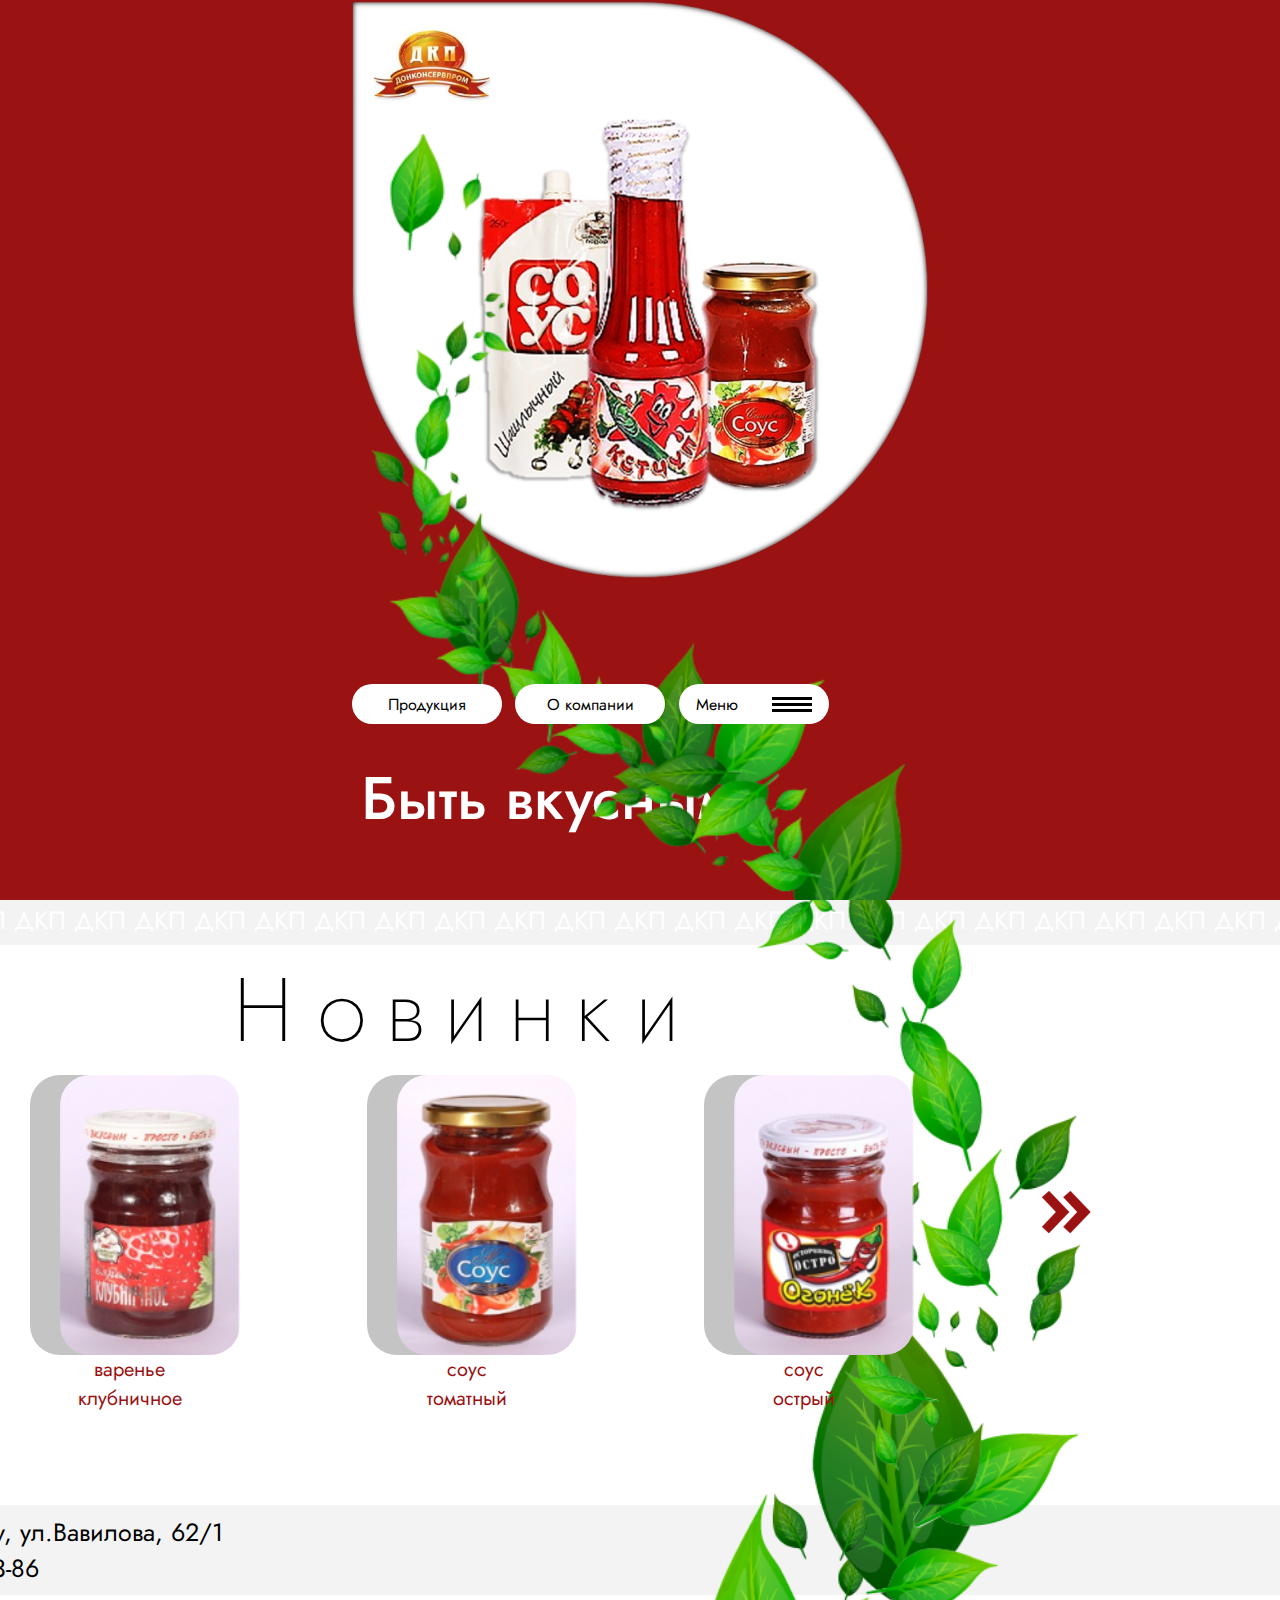
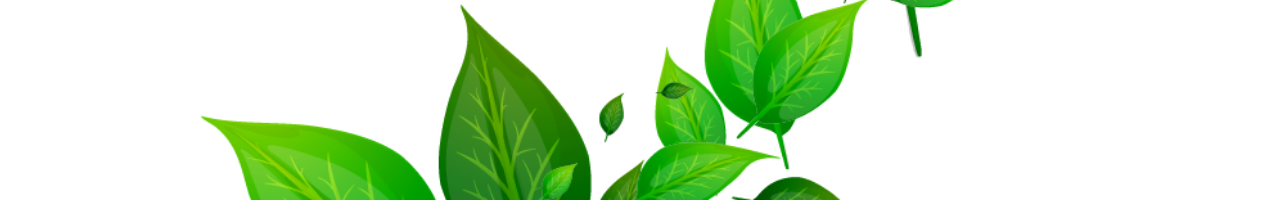
<file: index.html>
<!DOCTYPE html>
<html lang="en">

<head>
    <meta charset="UTF-8">
    <meta http-equiv="X-UA-Compatible" content="IE=edge">
    <meta name="viewport" content="width=device-width, initial-scale=1.0">
    <title>Главная</title>
    <link rel="stylesheet" href="style.css">
    <link rel="stylesheet" href="style-media.css">
    <link href="https://cdn.jsdelivr.net/npm/bootstrap@5.0.1/dist/css/bootstrap.min.css" rel="stylesheet"
        integrity="sha384-+0n0xVW2eSR5OomGNYDnhzAbDsOXxcvSN1TPprVMTNDbiYZCxYbOOl7+AMvyTG2x" crossorigin="anonymous">

</head>

<body>
    <div class="general">
        <img src="img/list1.png" alt="" class="listfirst">
        <div class="container-fluid d-flex align-items-center">
            <div class="row w-100 d-flex flex-nowrap">
                <div class="col">
                    <div class="d-flex col-6 d-xs-none align-self-center"><img src="/img/mainpage.png" alt=""></div>
                </div>
                <div class="col d-flex flex-column justify-content-between">
                    <div class="row">
                        <div class="header">
                            <ul>
                                <a href="pages/production.html" class="text-decoration-none">
                                    <li>Продукция</li>
                                </a>
                                <a href="pages/company.html" class="text-decoration-none">
                                    <li>О компании</li>
                                </a>
                                <a href="" class="text-decoration-none">
                                    <li>Меню</li>
                                    <div class="icon">
                                        <div class="elem"></div>
                                        <div class="elem"></div>
                                        <div class="elem"></div>
                                    </div>
                                </a>
                            </ul>
                        </div>
                    </div>
                    <div class="row">
                        <div class="block-of-texts d-flex justify-content-center">
                            <h1>Быть вкусным -<br> <span>просто!</span></h1>
                        </div>
                    </div>
                    <div class="row">
                        <div class="block-of-texts">
                            <p>Самое ценное для нас - благополучие и свобода выбора наших покупателей. Именно потому,
                                для
                                производства наших продуктов мы используем только натуральное сырье, обеспечивая
                                полезность
                                выпускаемого продукта.</p>
                        </div>
                    </div>
                    <div class="row">
                        <a href="" class="text-decoration-none d-flex justify-content-end">
                            <div class="details">Подробнее</div>
                        </a>
                    </div>
                </div>
            </div>
        </div>
    </div>
    <div class="general newbg">
        <img src="img/list3.png" alt="" class="listsecond">
        <div class="container-fluid d-flex flex-column justify-content-between min-vh-100">
            <div class="col d-flex flex-column justify-content-between min-vh-100">
            <div class="row d-flex flex-nowrap">
                <div class="text">
                    <p class="textt">ДКП ДКП ДКП ДКП ДКП ДКП ДКП ДКП ДКП ДКП ДКП ДКП ДКП ДКП ДКП ДКП ДКП ДКП ДКП ДКП ДКП
                        ДКП
                        ДКП ДКП ДКП ДКП ДКП ДКП ДКП</p>
                </div>
            </div>
            <div class="row d-flex flex-nowrap">
                <div class="containersous">
                    <h2>Новинки</h2>
                    <div class="souses">
                        <a href="" class="text-decoration-none"><img src="img/arrows.png" class="arrows" alt=""></a>
                        <a href="" class="link text-decoration-none">
                            <img src="img/tovar-7.png" alt="">
                            <p>варенье <br> клубничное</p>
                        </a>
                        <a href="pages/mysous.html" class="link text-decoration-none">
                            <img src="img/tovar-8.png" alt="">
                            <p>соус <br> томатный</p>
                        </a>
                        <a href="" class="link text-decoration-none">
                            <img src="img/tovar-5.png" alt="">
                            <p>соус <br> острый</p>
                        </a>
                        <a href=""><img src="img/arrows.png" class="arrows" alt=""></a>
                    </div>
                </div>
            </div>
            <div class="row d-flex flex-nowrap">
                <div class="footer">
                    <p>г.Ростов-на-Дону, ул.Вавилова, 62/1 <br>тел.(863) 237-23-86</p>
                </div>
            </div>
        </div>
    </div>
    </div>
</body>

</html>
</file>
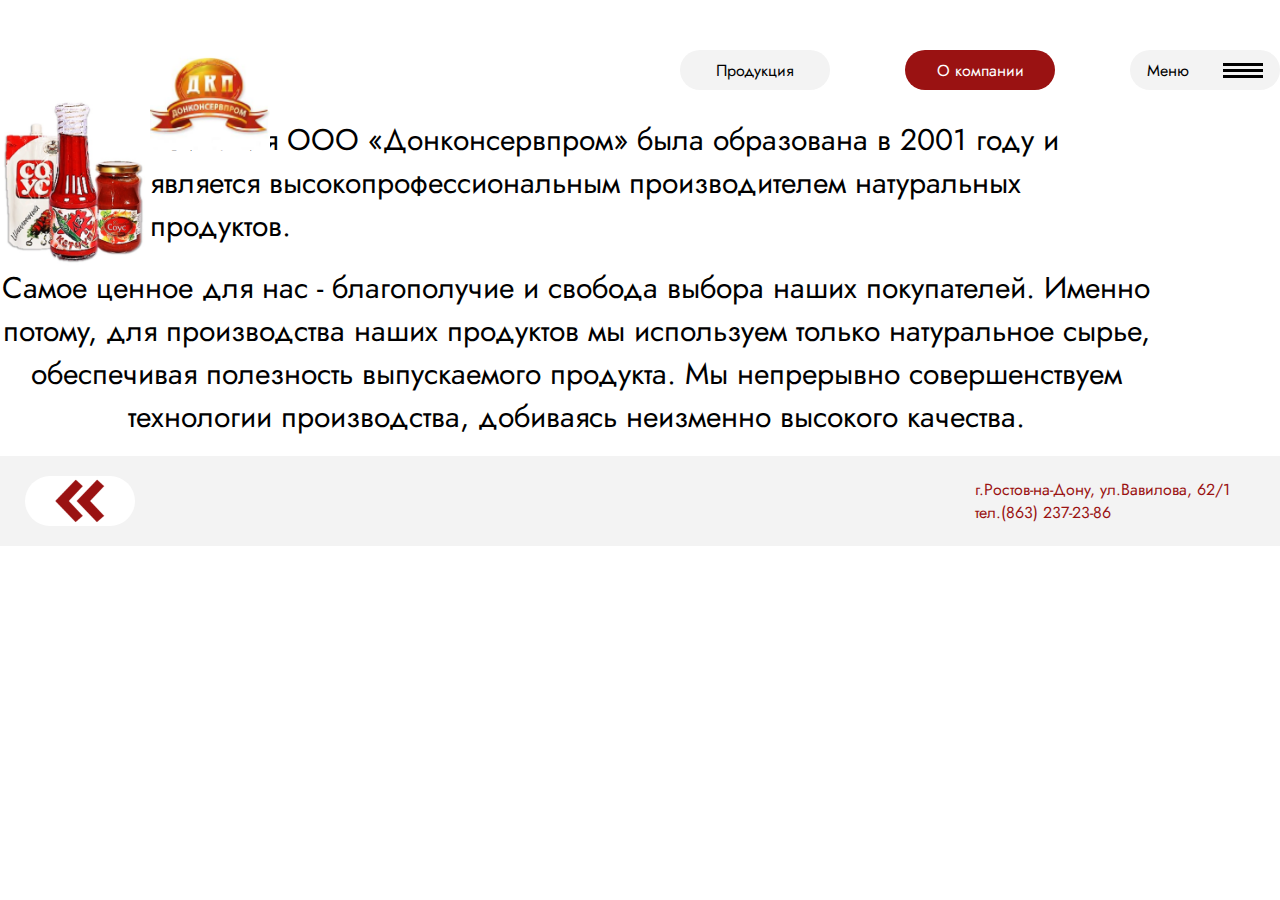
<file: pages/company.html>
<!DOCTYPE html>
<html lang="en">

<head>
    <meta charset="UTF-8">
    <meta http-equiv="X-UA-Compatible" content="IE=edge">
    <meta name="viewport" content="width=device-width, initial-scale=1.0">
    <title>Главная</title>
    <link rel="stylesheet" href="company.css">
    <link rel="stylesheet" href="company — media.css">
    <link href="https://cdn.jsdelivr.net/npm/bootstrap@5.0.1/dist/css/bootstrap.min.css" rel="stylesheet"
        integrity="sha384-+0n0xVW2eSR5OomGNYDnhzAbDsOXxcvSN1TPprVMTNDbiYZCxYbOOl7+AMvyTG2x" crossorigin="anonymous">

</head>

<body>
    <div class="general">
        <div class="container-fluid d-flex align-items-center">
            <div class="col d-flex flex-column justify-content-between min-vh-100">
                <div class="row w-100 d-flex flex-nowrap mt-5">
                    <div class="header">
                        <a href="../index.html"><img src="../img/dkplogo.png" alt=""></a>
                        <ul>
                            <a href="production.html" class="link text-decoration-none">
                                <li>Продукция</li>
                            </a>
                            <a href="company.html" class="link text-decoration-none">
                                <li>О компании</li>
                            </a>
                            <a href="" class="link text-decoration-none">
                                <li>Меню</li>
                                <div class="icon">
                                    <div class="elem"></div>
                                    <div class="elem"></div>
                                    <div class="elem"></div>
                                </div>
                            </a>
                        </ul>
                    </div>
                </div>
                <div class="row w-100 d-flex flex-nowrap">
                    <div class="imgandtext">
                        <img src="../img/souses.png" alt="">
                        <p>Компания ООО «Донконсервпром» была образована в 2001 году
                        и является высокопрофессиональным производителем
                        натуральных продуктов.</p>
                    </div>
                </div>
                <div class="row w-100 d-flex flex-nowrap mt-5">
                    <p class="text">Самое ценное для нас - благополучие и свобода выбора наших покупателей. Именно потому, для
                        производства наших продуктов мы используем только натуральное сырье, обеспечивая полезность выпускаемого
                        продукта. Мы непрерывно совершенствуем технологии производства, добиваясь неизменно высокого качества.
                        </p>
                </div>
                <div class="row w-100 d-flex flex-nowrap mt-5">
                    <div class="footer">
                        <a href="../index.html">
                            <div class="goback">
                                <img src="../img/arrows.png" alt="">
                            </div>
                        </a>
                        <p>г.Ростов-на-Дону, ул.Вавилова, 62/1 <br>тел.(863) 237-23-86</p>
                    </div>
                </div>
            </div>
        </div>
    </div>
</body>
</file>
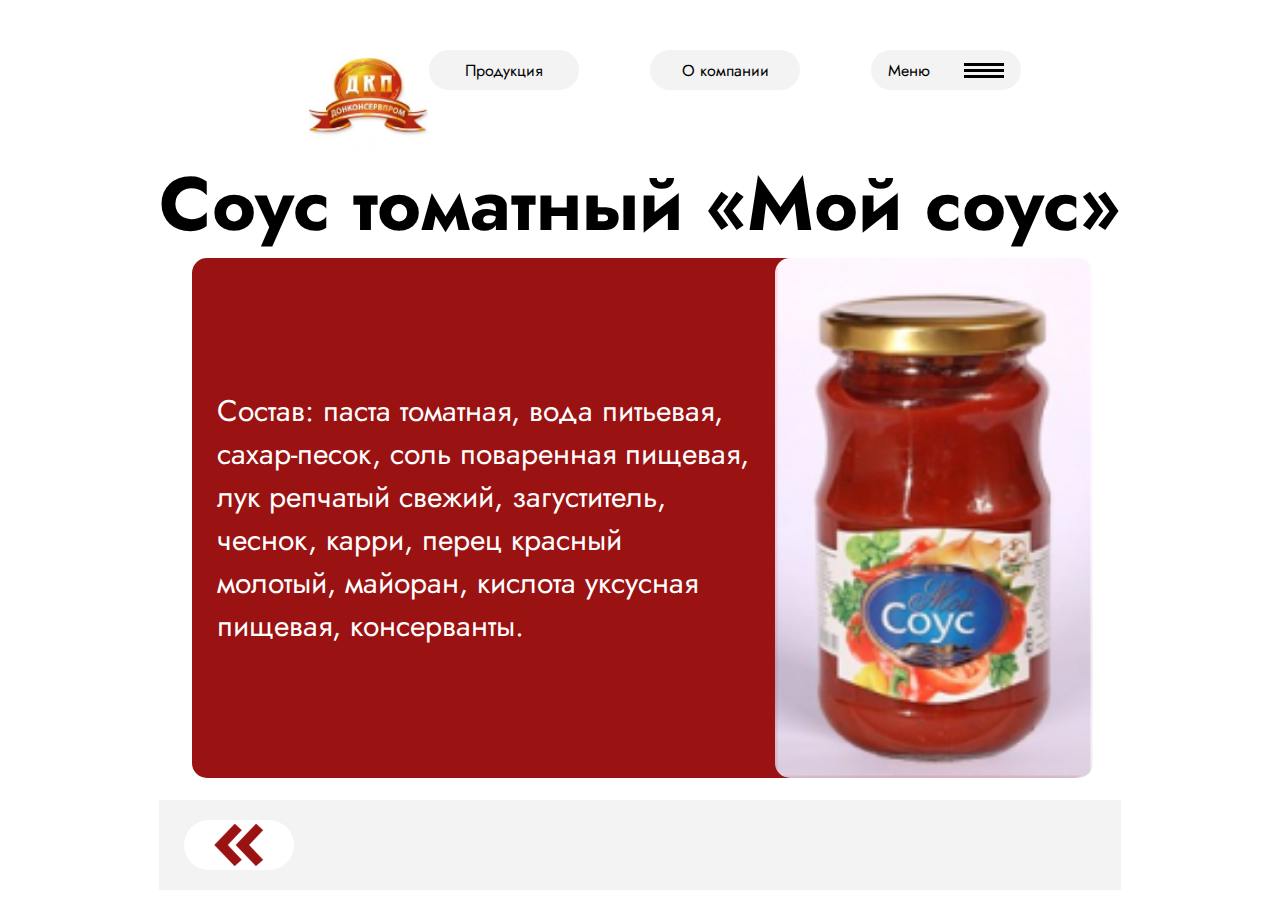
<file: pages/mysous.html>
<!DOCTYPE html>
<html lang="en">

<head>
    <meta charset="UTF-8">
    <meta http-equiv="X-UA-Compatible" content="IE=edge">
    <meta name="viewport" content="width=device-width, initial-scale=1.0">
    <title>Главная</title>
    <link rel="stylesheet" href="mysous.css">
    <link rel="stylesheet" href="mysous — media.css">
    <link href="https://cdn.jsdelivr.net/npm/bootstrap@5.0.1/dist/css/bootstrap.min.css" rel="stylesheet"
        integrity="sha384-+0n0xVW2eSR5OomGNYDnhzAbDsOXxcvSN1TPprVMTNDbiYZCxYbOOl7+AMvyTG2x" crossorigin="anonymous">

</head>

<body>
    <div class="general">
        <div class="container-fluid d-flex align-items-center">
            <div class="col d-flex flex-column justify-content-between min-vh-100">
                <div class="row w-100 d-flex flex-nowrap mt-5">
                    <div class="header">
                        <a href="../index.html"><img src="../img/dkplogo.png" alt=""></a>
                        <ul>
                            <a href="production.html" class="link text-decoration-none">
                                <li>Продукция</li>
                            </a>
                            <a href="company.html" class="link text-decoration-none">
                                <li>О компании</li>
                            </a>
                            <a href="" class="link text-decoration-none">
                                <li>Меню</li>
                                <div class="icon">
                                    <div class="elem"></div>
                                    <div class="elem"></div>
                                    <div class="elem"></div>
                                </div>
                            </a>
                        </ul>
                    </div>
                </div>
                <div class="row w-100 d-flex flex-nowrap">
                    <div class="info">
                        <h1>Соус томатный «Мой соус»</h1>
                        <div class="text">
                            <p>Состав: паста томатная, вода питьевая, сахар-песок, соль поваренная пищевая, лук репчатый свежий,
                            загуститель, чеснок, карри, перец красный молотый, майоран, кислота уксусная пищевая,
                            консерванты.
                            </p>
                            <img src="../img/tovar-8.png" alt="">
                        </div>
                    </div>
                </div>
                <div class="row w-100 d-flex flex-nowrap">
                    <div class="footer">
                        <a href="../index.html">
                            <div class="goback">
                                <img src="../img/arrows.png" alt="">
                            </div>
                        </a>
                    </div>
                </div>
            </div>
        </div>
    </div>
</div>
</file>
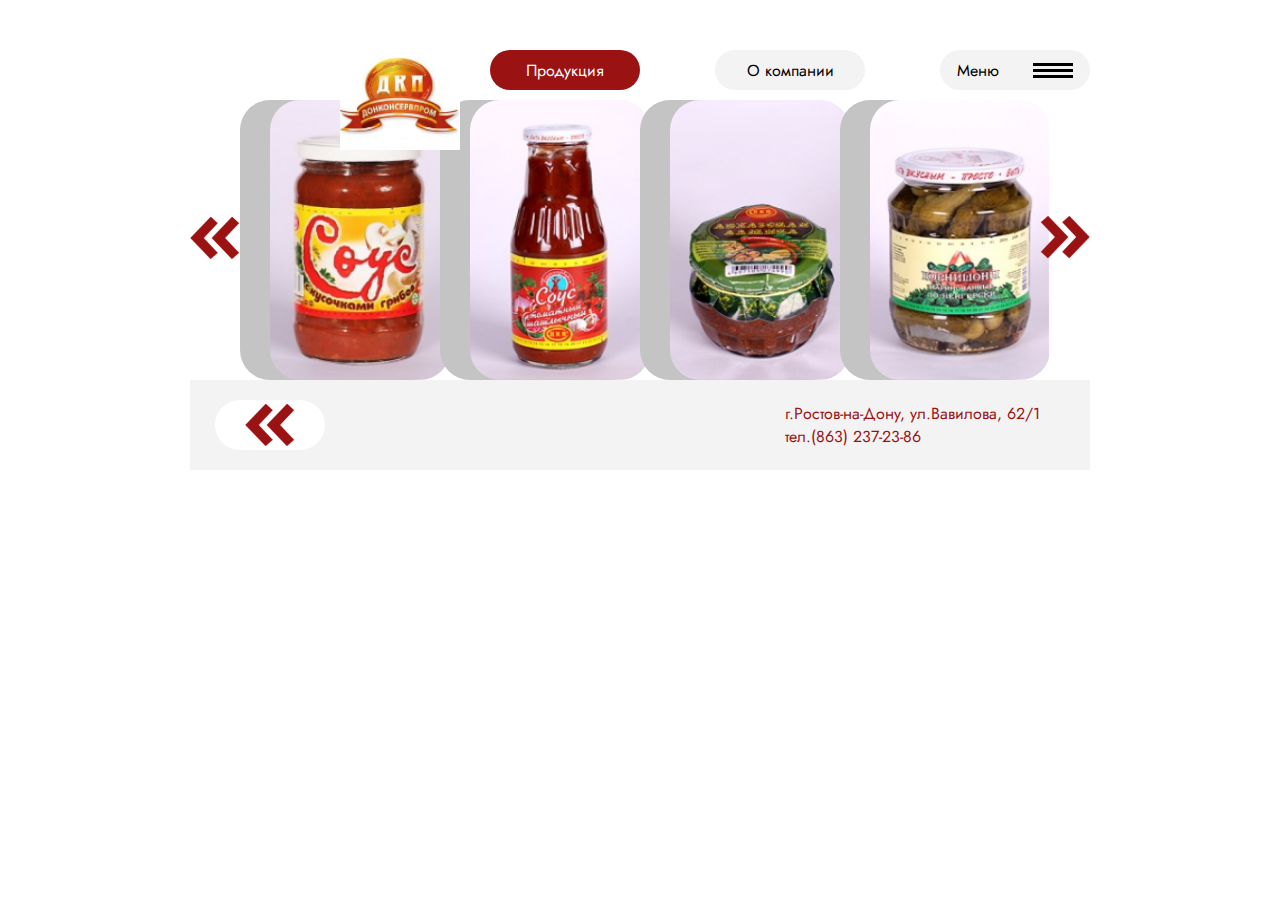
<file: pages/production.html>
<!DOCTYPE html>
<html lang="en">

<head>
    <meta charset="UTF-8">
    <meta http-equiv="X-UA-Compatible" content="IE=edge">
    <meta name="viewport" content="width=device-width, initial-scale=1.0">
    <title>Главная</title>
    <link rel="stylesheet" href="production.css">
    <link rel="stylesheet" href="production — media.css">
    <link href="https://cdn.jsdelivr.net/npm/bootstrap@5.0.1/dist/css/bootstrap.min.css" rel="stylesheet"
        integrity="sha384-+0n0xVW2eSR5OomGNYDnhzAbDsOXxcvSN1TPprVMTNDbiYZCxYbOOl7+AMvyTG2x" crossorigin="anonymous">

</head>

<body>
    <div class="general">
        <div class="container-fluid d-flex align-items-center">
            <div class="col d-flex flex-column justify-content-between min-vh-100">
                <div class="row w-100 d-flex flex-nowrap mt-5">
                    <div class="header">
                        <a href="../index.html"><img src="../img/dkplogo.png" alt=""></a>
                        <ul>
                            <a href="production.html" class="link text-decoration-none">
                                <li>Продукция</li>
                            </a>
                            <a href="company.html" class="link text-decoration-none">
                                <li>О компании</li>
                            </a>
                            <a href="" class="d-flex justify-content-around flex-nowraplink text-decoration-none">
                                <li>Меню</li>
                                <div class="icon">
                                    <div class="elem"></div>
                                    <div class="elem"></div>
                                    <div class="elem"></div>
                                </div>
                            </a>
                        </ul>
                    </div>
                </div>
                <div class="row w-100 d-flex flex-nowrap"><div class="souses">
                    <a href=""><img src="../img/arrows.png" class="arrows" alt=""></a>
                    <a href="" class="link">
                        <img src="../img/tovar-1.png" alt="">
                    </a>
                    <a href="" class="link">
                        <img src="../img/tovar-4.png" alt="">
                    </a>
                    <a href="" class="link">
                        <img src="../img/tovar-6.png" alt="">
                    </a>
                    <a href="" class="link">
                        <img src="../img/tovar-2.png" alt="">
                    </a>
                    <a href="" class="link">
                        <img src="../img/tovar-3.png" alt="">
                    </a>
                    <a href=""><img src="../img/arrows.png" class="arrows" alt=""></a>
                </div></div>
                <div class="row w-100 d-flex flex-nowrap">
                    <div class="footer">
                        <a href="../index.html">
                            <div class="goback">
                                <img src="../img/arrows.png" alt="">
                            </div>
                        </a>
                        <p>г.Ростов-на-Дону, ул.Вавилова, 62/1 <br>тел.(863) 237-23-86</p>
                    </div>
                </div>
            </div>
        </div>
    </div>
</body>
</file>
<file: style.css>
@charset "UTF-8";

@import url('https://fonts.googleapis.com/css2?family=Jost&display=swap');

* {
    font-family: 'Jost', sans-serif;
    text-decoration: none;
    list-style: none;
    margin: 0;
    padding: 0;
    border: 0;
}

:visited,
:active {
    color: black;
}


body{
    width: 100%;
    max-height: 200vh;
}

.general{
    position: relative;
    display: flex;
    justify-content: center;
    height: 100vh;
    max-height: 100vh;
    background-color: #9A1212;
}

.listfirst{
    position: absolute;
    width: 600px;
    right: 0;
    bottom: 0;
    margin-right: 350px;
}

.header {
    position: relative;
    display: flex;
    margin: 100px 100px 0px 0px;
    height: 50px;
    justify-content: flex-end;
    z-index: 1;
}

.header ul {
    display: flex;
    justify-content: space-between;
    flex: 0 1 600px;
    list-style: none;
    text-decoration: none;

}

.header ul a {
    display: flex;
    justify-content: center;
    align-items: center;
    background-color: white;
    flex: 0 1 150px;
    min-width: 90px;
    height: 40px;
    border-radius: 20px;
}
.header ul a li{
    color:black;
}

.elem {
    height: 3px;
    width: 40px;
    background-color: black;
}

.icon{
    display: flex;
    height: 15px;
    flex-direction: column;
    justify-content: space-between;
}

.header ul a:last-child {
    justify-content: space-around;
}

.details{
    display: flex;
    justify-content: center;
    align-items: center;
    background-color: white;
    width: 150px;
    min-width: 90px;
    height: 40px;
    border-radius: 20px;
}

.block-of-texts {
    display: flex;
    flex-direction: column;
    align-items: flex-end;
    justify-content: space-around;
    width: 30vw;
    height: 100%;
}

.block-of-texts h1 {
    font-size: 60px;
    font-weight: 500;
    color: white;
    line-height: 130px;
    text-align: right;
}

.block-of-texts h1 span {
    font-size: 120px;
    color: white;
}

.block-of-texts p {
    font-size: 20px;
    color: white;
    text-align: right;
    width: 30vw;
}

.block-of-texts a {
    display: flex;
    justify-content: center;
    align-items: center;
    background-color: white;
    width: 150px;
    height: 40px;
    border-radius: 20px;
}

.newbg{
    background-color: white;
}

.containersous {
    width: 80%;
    height: 100%;
    display: flex;
    flex-direction: column;
    justify-content: space-around;
    background-color: white;
}

.containersous h2 {
    font-size: 90px;
    letter-spacing: 20px;
    font-weight: 200;
    align-self: center;
    z-index: 1;
}

.souses{
    position: relative;
    display: flex;
    flex-wrap: nowrap;
    justify-content: space-around;
    align-items: center;
    flex: 0 1 30vh;
    margin-bottom: 150px;
}

.link p{
    font-size: 20px;
    text-align: center;
    color: #9A1212;
    z-index: 2;
}

.arrows{
    height: 50px;
    width: 50px;
}

.souses a:first-child{
    transform: rotate(180deg);
    margin-bottom: 11px;
}

.link{
    display: flex;
    flex-direction: column;
    width: 200px;
    height: 280px;
    border-radius: 30px;
    background-color: #c4c4c4;
    align-items: center;
}

.link img{
    width: 180px;
    height: 100%;
    border-radius: 30px;
    margin-left: 40px;
}

.text {
    display: flex;
    align-items: center;
    height: 5vh;
    max-height: 5vh;
    width: 100%;
    max-width: 100%;
    background-color: #f3f3f3;
    overflow: hidden;
}

.textt {
    font-size: 25px;
    font-weight: 400;
    color: white;
    overflow: hidden;
    white-space: nowrap;
    margin-top: -6px;
}

.footer {
    display: flex;
    justify-content: flex-start;
    align-items: center;
    width: 100%;
    height: 10vh;
    max-height: 10vh;
    background-color: #f3f3f3;
}

.footer p{
    z-index:2;
    font-size: 25px;
    margin-left: 50px;
}

.listsecond{
    position: absolute;
    bottom: 0;
    right: 0;
    margin-right: 200px;
    height: 100vh;
    max-height: 100vh;
}
</file>
<file: style-media.css>
@media all and (max-width: 1263px){

    .lower img{
        margin: 0;
    }
}

@media all and (max-width: 1200px){

    .header{
        margin: 50px 0px 0 0;
        justify-content: center;
    }
    .lower .block-of-texts{
        margin-right: 50px;
    }

    .container{
        align-self: center;
    }
}

@media all and (max-width: 1000px){
    
    .lower img{
        display: none!important;
    }
    .header{
        margin: 50px 0px 0 0;
        justify-content: center;
    }
    .lower .block-of-texts{
        z-index:1;
        width: 100vw;
        margin: 0px;
        align-items: center;
    }

    .block-of-texts p{
        width: 80%;
        text-align: center;
    }

    .listfirst{
        filter: opacity(0.7) saturate(2);
        margin:0;
        z-index:0;
    }
    .listsecond{
        filter: opacity(0.7) saturate(2);
        margin-right:-150px;
        z-index:0;
    }

    .souses a:nth-last-child(2){
        display: none!important;
    }
}

@media all and (max-width: 600px){
    .souses a:nth-child(2){
        display: none!important;
    }
    .container h2{
        font-size: 60px;
    }

    .footer p{
        margin:0;
    }
}

@media all and (max-width: 500px){
    .footer p{
        font-size: 20px;
    }
}

@media all and (max-width: 400px){
    .containersous{
        width:100%;
    }

    .containersous h2{
        font-size: 35px;
    }

    .block-of-texts h1{
        font-size: 40px;
    }

    .block-of-texts h1 span{
        font-size: 80px;
    }

    .block-of-texts p{
        font-size: 15px;
    }

    .footer p{
        font-size: 15px;
    }

    .arrows{
        display: none !important;
    }
}
</file>
<file: pages/company.css>
@charset "UTF-8";

@import url('https://fonts.googleapis.com/css2?family=Jost&display=swap');

* {
    font-family: 'Jost', sans-serif;
    text-decoration: none;
    list-style: none;
    margin: 0;
    padding: 0;
    border: 0;
}

:visited,
:active {
    color: black;
}

body {
    width: 100%;
    max-height: 100vh;
    height: 100vh;
    display: flex;
    flex-direction: column;
    justify-content: space-between;
    align-items: center;
}

.general{
    position: relative;
    display: flex;
    justify-content: center;
    width: 100%;
    height: 100vh;
    max-height: 100vh;
    background-color: white;
}

.header {
    position: relative;
    display: flex;
    margin: 50px 100px 0px 0px;
    height: 50px;
    justify-content: space-between;
    z-index: 1;
    width: 100%;
}

.header a img {
    height: 100px;
    width: 120px;
    margin-left: 150px;
}

.header ul {
    display: flex;
    justify-content: space-between;
    flex: 0 1 600px;
    list-style: none;
    text-decoration: none;

}

.header ul a {
    display: flex;
    justify-content: center;
    align-items: center;
    background-color: #f3f3f3;
    flex: 0 1 150px;
    min-width: 90px;
    height: 40px;
    border-radius: 20px;
}

.header ul a li {
    color: black;
}

.header a:nth-child(2) {
    background-color: #9A1212;
}

.header a:nth-child(2) li {
    color: white;
}

.elem {
    height: 3px;
    width: 40px;
    background-color: black;
}

.icon {
    display: flex;
    height: 15px;
    flex-direction: column;
    justify-content: space-between;
}

.header ul a:last-child {
    justify-content: space-around;
}

.imgandtext {
    display: flex;
    align-items: center;
    width: 90vw;
    text-align: left;
}

.imgandtext img {
    width: 150px;
}

.imgandtext p {
    font-size: 30px;
}

.text {
    width: 90%;
    height: 10vh;
    font-size: 30px;
    text-align: right;
    margin: 0px 50px 100px 0px;
}

.footer {
    display: flex;
    justify-content: space-between;
    align-items: center;
    width: 100%;
    height: 10vh;
    max-height: 10vh;
    background-color: #f3f3f3;
}

.goback {
    background-color: white;
    display: flex;
    justify-content: center;
    align-items: center;
    border-radius: 35px;
    height: 90%;
    width: 110px;
    margin-left: 25px;
}

.footer p {
    margin-right: 50px;
    color: #9A1212;
}

.footer img {
    height: 50px;
    transform: rotate(180deg);
}
</file>
<file: pages/company — media.css>
@media all and (max-width: 1300px) {

    .text {
        text-align: center;
    }

}

@media all and (max-width: 963px) {
    .header a img {
        height: 100px;
        width: 120px;
        margin-left: 50px;
    }

    .imgandtext p{
        font-size: 25px;
    }

    .text {
        font-size: 25px;
        height: 20vh;
        margin:0;
    }
    
}

@media all and (max-width: 587px) {

    .header {
        margin: 50px 0px 0 0;
        justify-content: center;
    }

    .header img {
        display: none !important;
    }

    .imgandtext p {
        font-size: 20px;
    }

    .text{
        font-size: 20px;
    }
}

@media all and (max-width: 469px) {

    .imgandtext {
        flex-direction: column;
        text-align: center;
    }

    .imgandtext p {
        font-size: 15px;
    }

    .footer .goback{
        margin:0;
    }

    .footer p{
        font-size: 12px;
        margin: 0;
    }

    .text{
        font-size: 15px;
        margin-bottom: 35px;
    }
}
</file>
<file: pages/mysous.css>
@charset "UTF-8";

@import url('https://fonts.googleapis.com/css2?family=Jost&display=swap');

* {
    font-family: 'Jost', sans-serif;
    text-decoration: none;
    list-style: none;
    margin: 0;
    padding: 0;
    border: 0;
}

:visited,
:active {
    color: black;
}

body{
    width: 100%;
    max-height: 100vh;
    height: 100vh;
    display: flex;
    flex-direction: column;
    justify-content: space-between;
}

.general{
    position: relative;
    display: flex;
    justify-content: center;
    height: 100vh;
    max-height: 100vh;
    background-color: white;
}

.header {
    position: relative;
    display: flex;
    margin: 50px 100px 0px 0px;
    height: 50px;
    justify-content: space-between;
    z-index: 1;
}

.header a img{
    height: 100px;
    width: 120px;
    margin-left: 150px;
}

.header ul {
    display: flex;
    justify-content: space-between;
    flex: 0 1 600px;
    list-style: none;
    text-decoration: none;

}

.header ul a {
    display: flex;
    justify-content: center;
    align-items: center;
    background-color: #f3f3f3;
    flex: 0 1 150px;
    min-width: 90px;
    height: 40px;
    border-radius: 20px;
}
.header ul a li{
    color:black;
}

.elem {
    height: 3px;
    width: 40px;
    background-color: black;
}

.icon{
    display: flex;
    height: 15px;
    flex-direction: column;
    justify-content: space-between;
}

.header ul a:last-child {
    justify-content: space-around;
}

.info {
    display: flex;
    flex-direction: column;
    align-items: center;
    align-self: center;
    width: 100%;
    height: calc(100vh - 150px - 100px);
    background-color: white;
    margin-top: 50px;
}

.info p {
    color: white;
    font-size: 40px;
    margin: 15px 25px 15px 25px;
    max-height: 70vh;
}

.info h1{
    font-size: 75px;
}

.text {
    display: flex;
    width: 70vw;
    height: 80%;
    border-radius: 15px;
    background-color: #9A1212;
    align-items: center;
    z-index: 1;
}

.text img {
    object-fit: cover;
    margin-right: -5px;
    height: 100%;
    max-height: 100%;
    border-radius: 15px;
}

.footer {
    display: flex;
    justify-content: flex-start;
    align-items: center;
    width: 100%;
    height: 10vh;
    max-height: 10vh;
    background-color: #f3f3f3;
}

.goback {
    background-color: white;
    display: flex;
    justify-content: center;
    align-items: center;
    border-radius: 35px;
    height: 90%;
    width: 110px;
    margin-left: 25px;
}

.footer img {
    height: 50px;
    transform: rotate(180deg);
}
</file>
<file: pages/mysous — media.css>
@media all and (max-width: 1300px){
    .info p{
        font-size: 30px;
    }
}

@media all and (max-width: 963px){
    .info p{
        font-size: 20px;
    }

    .info h1{
        font-size: 50px;
    }

    .header a img{
        height: 100px;
        width: 120px;
        margin-left: 50px;
    }
}

@media all and (max-width: 776px){
    .text{
        width:90vw;
    }
}

@media all and (max-width: 587px){

    .header{
        margin: 50px 0px 0 0;
        justify-content: center;
    }
    
    .header img{
        display: none!important;
    }

    .info h1{
        font-size: 30px;
    }

    .info img{
        display: none!important;
        width: 30%;
    }
}

@media all and (max-width: 400px){
    .info h1{
        font-size: 22px;
    }
    .info p{
        font-size: 17px;
    }
}
</file>
<file: pages/production.css>
@charset "UTF-8";

@import url('https://fonts.googleapis.com/css2?family=Jost&display=swap');

* {
    font-family: 'Jost', sans-serif;
    text-decoration: none;
    list-style: none;
    margin: 0;
    padding: 0;
    border: 0;
}

:visited,
:active {
    color: black;
}

body {
    width: 100%;
    max-height: 100vh;
    height: 100vh;
    display: flex;
    flex-direction: column;
    justify-content: space-between;
    align-items: center;
}

.general{
    position: relative;
    display: flex;
    justify-content: center;
    width: 100%;
    height: 100vh;
    max-height: 100vh;
    background-color: white;
}

.header {
    position: relative;
    display: flex;
    margin: 50px 100px 0px 0px;
    height: 50px;
    justify-content: space-between;
    z-index: 1;
    width: 100%;
}

.header a img {
    height: 100px;
    width: 120px;
    margin-left: 150px;
}

.header ul {
    display: flex;
    justify-content: space-between;
    flex: 0 1 600px;
    list-style: none;
    text-decoration: none;

}

.header ul a {
    display: flex;
    justify-content: center;
    align-items: center;
    background-color: #f3f3f3;
    flex: 0 1 150px;
    min-width: 90px;
    height: 40px;
    border-radius: 20px;
}

.header ul a li {
    color: black;
}

.header ul a:nth-child(1) {
    background-color: #9A1212;
}

.header a:nth-child(1) li {
    color: white;
}

.elem {
    height: 3px;
    width: 40px;
    background-color: black;
}

.icon {
    display: flex;
    height: 15px;
    flex-direction: column;
    justify-content: space-between;
}

.header ul a:last-child {
    justify-content: space-around;
}

.souses{
    position: relative;
    display: flex;
    flex-wrap: nowrap;
    justify-content: space-around;
    align-items: center;
    width: 90%;
}

.link p{
    font-size: 20px;
    text-align: center;
    color: #9A1212;
    z-index: 2;
}

.arrows{
    height: 50px;
    width: 50px;
}

.souses a:first-child{
    transform: rotate(180deg);
    margin-bottom: 11px;
}

.link{
    display: flex;
    flex-direction: column;
    width: 200px;
    height: 280px;
    border-radius: 30px;
    background-color: #c4c4c4;
    align-items: center;
}

.link img{
    width: 180px;
    height: 100%;
    border-radius: 30px;
    margin-left: 40px;
}

.footer {
    display: flex;
    justify-content: space-between;
    align-items: center;
    width: 100%;
    height: 10vh;
    max-height: 10vh;
    background-color: #f3f3f3;
}

.goback {
    background-color: white;
    display: flex;
    justify-content: center;
    align-items: center;
    border-radius: 35px;
    height: 90%;
    width: 110px;
    margin-left: 25px;
}

.footer p {
    margin-right: 50px;
    color: #9A1212;
}

.footer img {
    height: 50px;
    transform: rotate(180deg);
}
</file>
<file: pages/production — media.css>
@media all and (max-width: 1405px) {
    .souses a:nth-last-child(2) {
        display: none !important;
    }
}

    @media all and (max-width: 1104px) {
        .souses a:nth-last-child(3) {
            display: none !important;
        }
    }

    @media all and (max-width: 963px) {
        .header a img {
            height: 100px;
            width: 120px;
            margin-left: 50px;
        }

        .souses a:nth-last-child(4) {
            display: none !important;
        }
    }

    @media all and (max-width: 675px) {
        .souses a:nth-last-child(5) {
            display: none !important;
        }
    }

    @media all and (max-width: 587px) {

        .header {
            margin: 50px 0px 0 0;
            justify-content: center;
        }

        .header img {
            display: none !important;
        }

        .footer .goback {
            margin: 0;
        }

        .footer p {
            font-size: 12px;
            margin: 0;
        }
    }

    @media all and (max-width: 400px) {

        .arrows {
            display: none !important;
        }

    }
</file>
